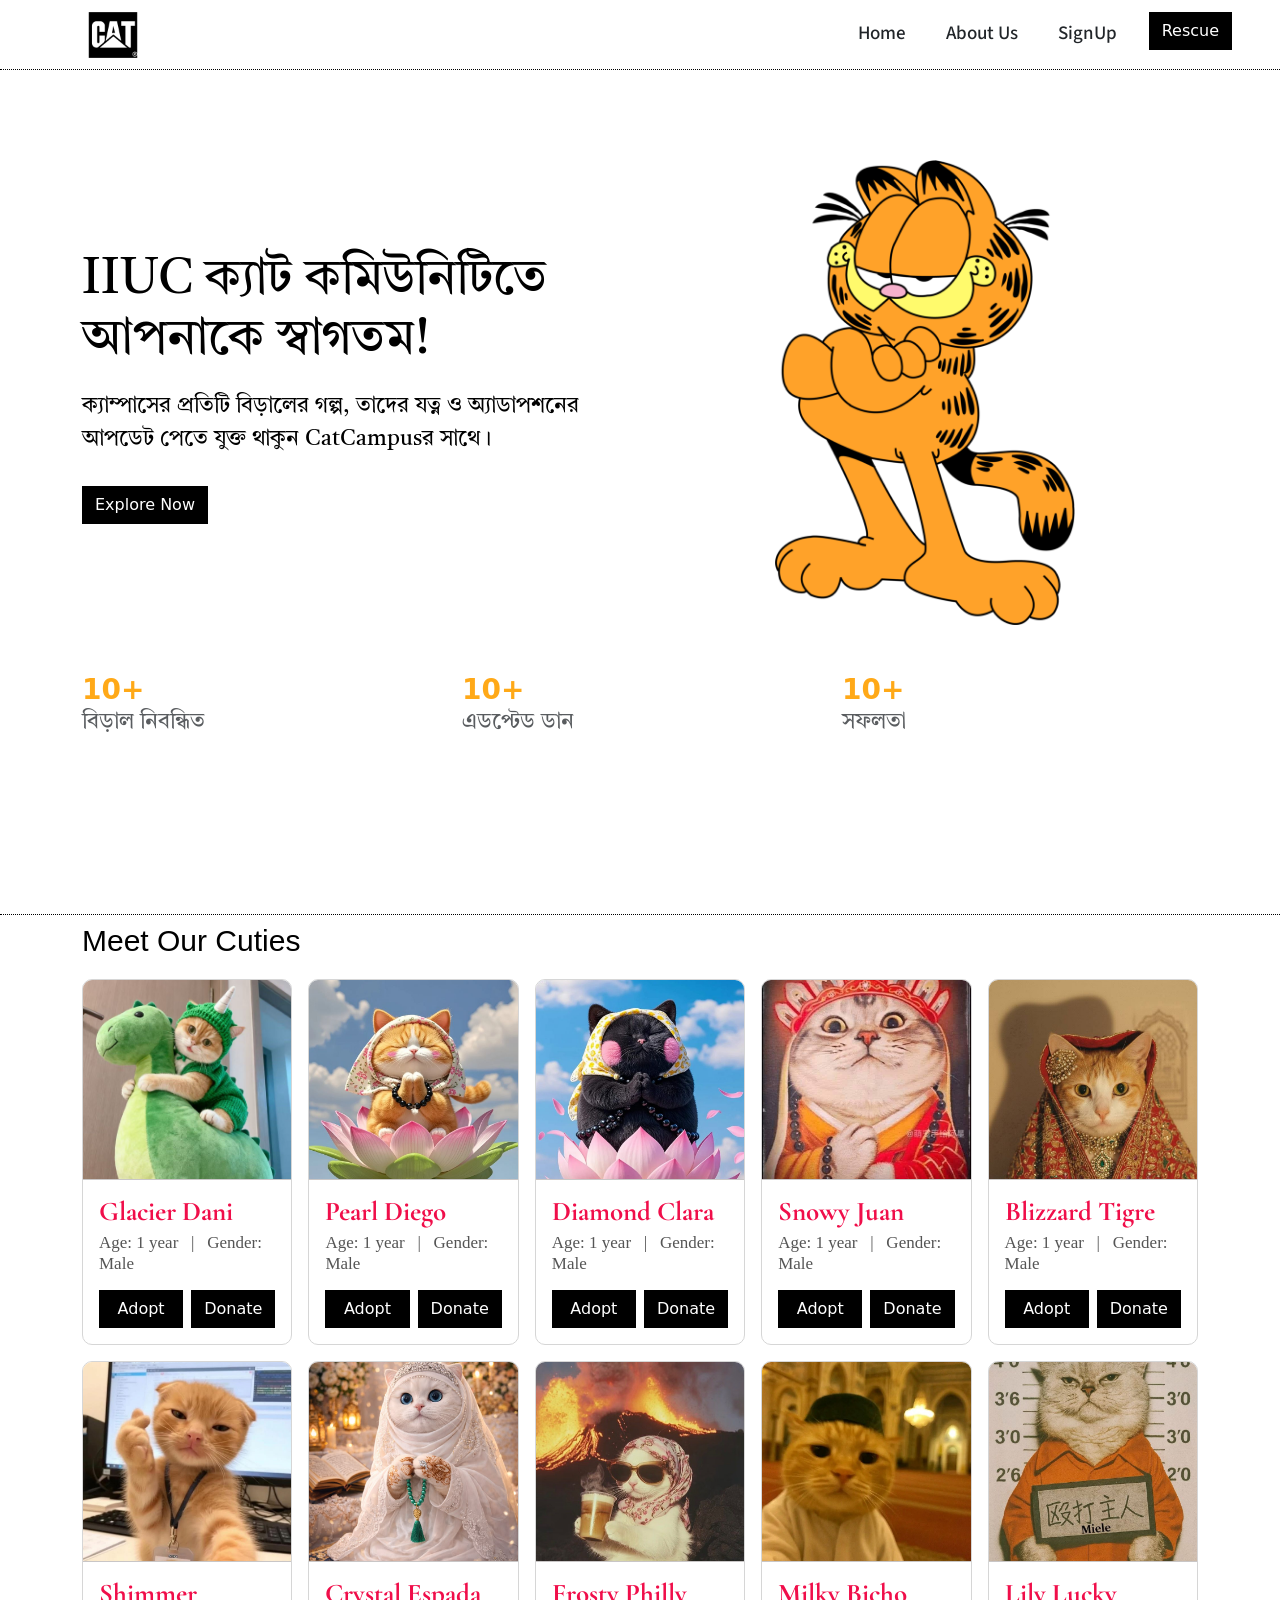
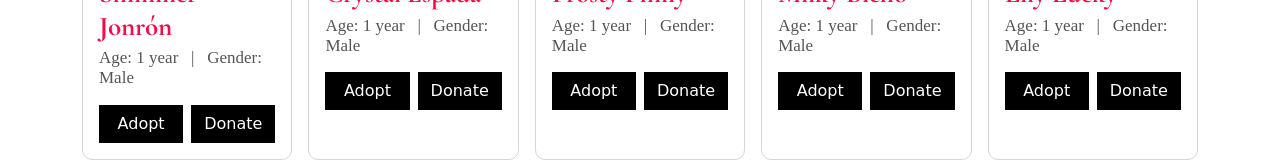
<file: index.html>
<!DOCTYPE html>
<html lang="en">
 <head>
  <meta charset="utf-8"/>
  <meta content="width=device-width, initial-scale=1.0" name="viewport"/>
  <title>CatCampus</title>
  <link href="https://cdnjs.cloudflare.com/ajax/libs/bootstrap/5.3.3/css/bootstrap.min.css" rel="stylesheet"/>
  <link href="style.css" rel="stylesheet"/>
  <link href="https://fonts.googleapis.com" rel="preconnect"/>
  <link crossorigin="" href="https://fonts.gstatic.com" rel="preconnect"/>
  <link href="https://fonts.googleapis.com/css2?family=Libre+Baskerville:ital,wght@0,400..700;1,400..700&amp;display=swap" rel="stylesheet"/>
  <link href="https://fonts.googleapis.com/css2?family=Libre+Baskerville:ital,wght@0,400..700;1,400..700&amp;family=Source+Sans+3:ital,wght@0,200..900;1,200..900&amp;display=swap" rel="stylesheet"/>
  <link href="https://fonts.googleapis.com/css2?family=Dancing+Script:wght@400..700&amp;family=Libre+Baskerville:ital,wght@0,400..700;1,400..700&amp;family=Source+Sans+3:ital,wght@0,200..900;1,200..900&amp;display=swap" rel="stylesheet"/>
  <link href="https://fonts.googleapis.com/css2?family=Tiro+Bangla:ital@0;1&display=swap" rel="stylesheet">
  <link href="https://fonts.googleapis.com/css2?family=Cormorant+Garamond:wght@500;600;700&display=swap" rel="stylesheet">
  <link href="https://fonts.googleapis.com/css2?family=Hind+Siliguri:wght@300;400;500;600;700&display=swap" rel="stylesheet">
</head>
 
 
 <body>
  <nav class="navbar navbar-expand-lg" style="background-color: #ffffff;">
    <div class="container-fluid px-5">
      <a class="navbar-brand" href="index.html">
        <img src="logo4.png" style="height:50px;width:auto;">
      </a>
      <button class="navbar-toggler" type="button" data-bs-toggle="collapse" data-bs-target="#navbarNav" aria-controls="navbarNav" aria-expanded="false" aria-label="Toggle navigation">
      <span class="navbar-toggler-icon"></span>
      </button>
  
   <div class="collapse navbar-collapse" id="navbarNav">
        <ul class="navbar-nav ms-auto gap-4">
          <li class="nav-item">
            <a class="nav-link active text-dark" aria-current="page" href="index.html">Home</a>
          </li>
  
          <li class="nav-item">
            <a class="nav-link text-dark" href="aboutus.html">About Us</a>
          </li>
          <li class="nav-item">
            <a class="nav-link text-dark" href="signup.html">SignUp</a>
          </li>
  
          <li class="nav-item">
            <a class="btn btn-danger" href="rescue.html">Rescue</a>
          </li>
        </ul>
      </div>
    </div>
  </nav>
  <section class="hero">
    <div class="container">
      

      <div class="row align-items-center">
        <div class="col-6">
          <h1 class="hero-title">IIUC ক্যাট কমিউনিটিতে আপনাকে স্বাগতম!</h1>
          <p>ক্যাম্পাসের প্রতিটি বিড়ালের গল্প, তাদের যত্ন ও অ্যাডাপশনের আপডেট পেতে যুক্ত থাকুন CatCampusর সাথে।</p>
          <a class="btn btn-danger" href="#cat-section"> Explore Now </a>
        </div>
        <div class="col-6">
          <img alt="Cat" class="hero-img img-fluid" src="bilai.png"/>
        </div>
      </div>
  

      <div class="row text-start mt-5">
        <div class="col-4">
          <h3 class="fw-bold mb-0" style="color: rgb(255, 169, 24);">10+</h3>
          <p class="text-muted small">বিড়াল নিবন্ধিত</p>
        </div>
        <div class="col-4">
          <h3 class="fw-bold mb-0" style="color: rgb(255, 169, 24);">10+</h3>
          <p class="text-muted small">এডপ্টেড ডান</p>
        </div>
        <div class="col-4">
          <h3 class="fw-bold mb-0" style="color: rgb(255, 169, 24);">10+</h3>
          <p class="text-muted small">সফলতা</p>
        </div>
      </div>
  
    </div> 
  </section>

 
<section class="cat-section" id="cat-section">

<div class="container">
<h2 class="text-start">Meet Our Cuties</h2>  
<div class="row row-cols-1 row-cols-md-5 g-3">

<div class="col">
<div class="card cat-card h-100">
    <img alt="Poppy" class="card-img-top" src="cat1.jpg"/>
    <div class="card-body">
    <h5 class="card-title">Glacier Dani</h5>
    <p class="card-text">Age: 1 year&nbsp;&nbsp;&nbsp;|&nbsp;&nbsp;&nbsp;Gender: Male</p>
    <div class="d-flex gap-2 mt-3">
      <a class="btn adopt-btn flex-fill" href="adopt.html">Adopt</a>
      <a class="btn donate-btn flex-fill" href="donate.html">Donate</a>
    </div>
    </div>
</div>
</div>

<div class="col">
<div class="card cat-card h-100">
    <img alt="Poppy" class="card-img-top" src="cat2.jpg"/>
    <div class="card-body">
    <h5 class="card-title">Pearl Diego</h5>
    <p class="card-text">Age: 1 year&nbsp;&nbsp;&nbsp;|&nbsp;&nbsp;&nbsp;Gender: Male</p>
    <div class="d-flex gap-2 mt-3">
      <a class="btn adopt-btn flex-fill" href="adopt.html">Adopt</a>
      <a class="btn donate-btn flex-fill" href="donate.html">Donate</a>
    </div>
    </div>
</div>
</div>

<div class="col">
<div class="card cat-card h-100">
    <img alt="Poppy" class="card-img-top" src="cat3.jpg"/>
    <div class="card-body">
    <h5 class="card-title">Diamond Clara</h5>
    <p class="card-text">Age: 1 year&nbsp;&nbsp;&nbsp;|&nbsp;&nbsp;&nbsp;Gender: Male</p>
    <div class="d-flex gap-2 mt-3">
      <a class="btn adopt-btn flex-fill" href="adopt.html">Adopt</a>
      <a class="btn donate-btn flex-fill" href="donate.html">Donate</a>
    </div>
    </div>
</div>
</div>

<div class="col">
<div class="card cat-card h-100">
    <img alt="Poppy" class="card-img-top" src="cat4.jpg"/>
    <div class="card-body">
    <h5 class="card-title">Snowy Juan</h5>
    <p class="card-text">Age: 1 year&nbsp;&nbsp;&nbsp;|&nbsp;&nbsp;&nbsp;Gender: Male</p>
    <div class="d-flex gap-2 mt-3">
      <a class="btn adopt-btn flex-fill" href="adopt.html">Adopt</a>
      <a class="btn donate-btn flex-fill" href="donate.html">Donate</a>
    </div>
    </div>
</div>
</div>

<div class="col">
<div class="card cat-card h-100">
    <img alt="Poppy" class="card-img-top" src="cat5.jpg"/>
    <div class="card-body">
    <h5 class="card-title">Blizzard Tigre</h5>
    <p class="card-text">Age: 1 year&nbsp;&nbsp;&nbsp;|&nbsp;&nbsp;&nbsp;Gender: Male</p>
    <div class="d-flex gap-2 mt-3">
      <a class="btn adopt-btn flex-fill" href="adopt.html">Adopt</a>
      <a class="btn donate-btn flex-fill" href="donate.html">Donate</a>
    </div>
    </div>
</div>
</div>

<div class="col">
<div class="card cat-card h-100">
    <img alt="Poppy" class="card-img-top" src="cat6.jpg"/>
    <div class="card-body">
    <h5 class="card-title">Shimmer Jonrón</h5>
    <p class="card-text">Age: 1 year&nbsp;&nbsp;&nbsp;|&nbsp;&nbsp;&nbsp;Gender: Male</p>
    <div class="d-flex gap-2 mt-3">
      <a class="btn adopt-btn flex-fill" href="adopt.html">Adopt</a>
      <a class="btn donate-btn flex-fill" href="donate.html">Donate</a>
    </div>
    </div>
</div>
</div>

<div class="col">
<div class="card cat-card h-100">
    <img alt="Poppy" class="card-img-top" src="cat7.jpg"/>
    <div class="card-body">
    <h5 class="card-title">Crystal Espada</h5>
    <p class="card-text">Age: 1 year&nbsp;&nbsp;&nbsp;|&nbsp;&nbsp;&nbsp;Gender: Male</p>
    <div class="d-flex gap-2 mt-3">
      <a class="btn adopt-btn flex-fill" href="adopt.html">Adopt</a>
      <a class="btn donate-btn flex-fill" href="donate.html">Donate</a>
    </div>
    </div>
</div>
</div>

<div class="col">
<div class="card cat-card h-100">
    <img alt="Poppy" class="card-img-top" src="cat8.jpg"/>
    <div class="card-body">
    <h5 class="card-title">Frosty Philly</h5>
    <p class="card-text">Age: 1 year&nbsp;&nbsp;&nbsp;|&nbsp;&nbsp;&nbsp;Gender: Male</p>
    <div class="d-flex gap-2 mt-3">
      <a class="btn adopt-btn flex-fill" href="adopt.html">Adopt</a>
      <a class="btn donate-btn flex-fill" href="donate.html">Donate</a>
    </div>
    </div>
</div>
</div>

<div class="col">
<div class="card cat-card h-100">
    <img alt="Poppy" class="card-img-top" src="cat9.jpg"/>
    <div class="card-body">
    <h5 class="card-title">Milky Bicho</h5>
    <p class="card-text">Age: 1 year&nbsp;&nbsp;&nbsp;|&nbsp;&nbsp;&nbsp;Gender: Male</p>
    <div class="d-flex gap-2 mt-3">
      <a class="btn adopt-btn flex-fill" href="adopt.html">Adopt</a>
      <a class="btn donate-btn flex-fill" href="donate.html">Donate</a>
    </div>
    </div>
</div>
</div>

<div class="col">
<div class="card cat-card h-100">
    <img alt="Poppy" class="card-img-top" src="cat10.jpg"/>
    <div class="card-body">
    <h5 class="card-title">Lily Lucky</h5>
    <p class="card-text">Age: 1 year&nbsp;&nbsp;&nbsp;|&nbsp;&nbsp;&nbsp;Gender: Male</p>
    <div class="d-flex gap-2 mt-3">
      <a class="btn adopt-btn flex-fill" href="adopt.html">Adopt</a>
      <a class="btn donate-btn flex-fill" href="donate.html">Donate</a>
    </div>
    </div>
</div>
</div>

</div>
</div>
</section>


<script src="https://cdnjs.cloudflare.com/ajax/libs/bootstrap/5.3.3/js/bootstrap.bundle.min.js"></script>
</body>
</html>
</file>
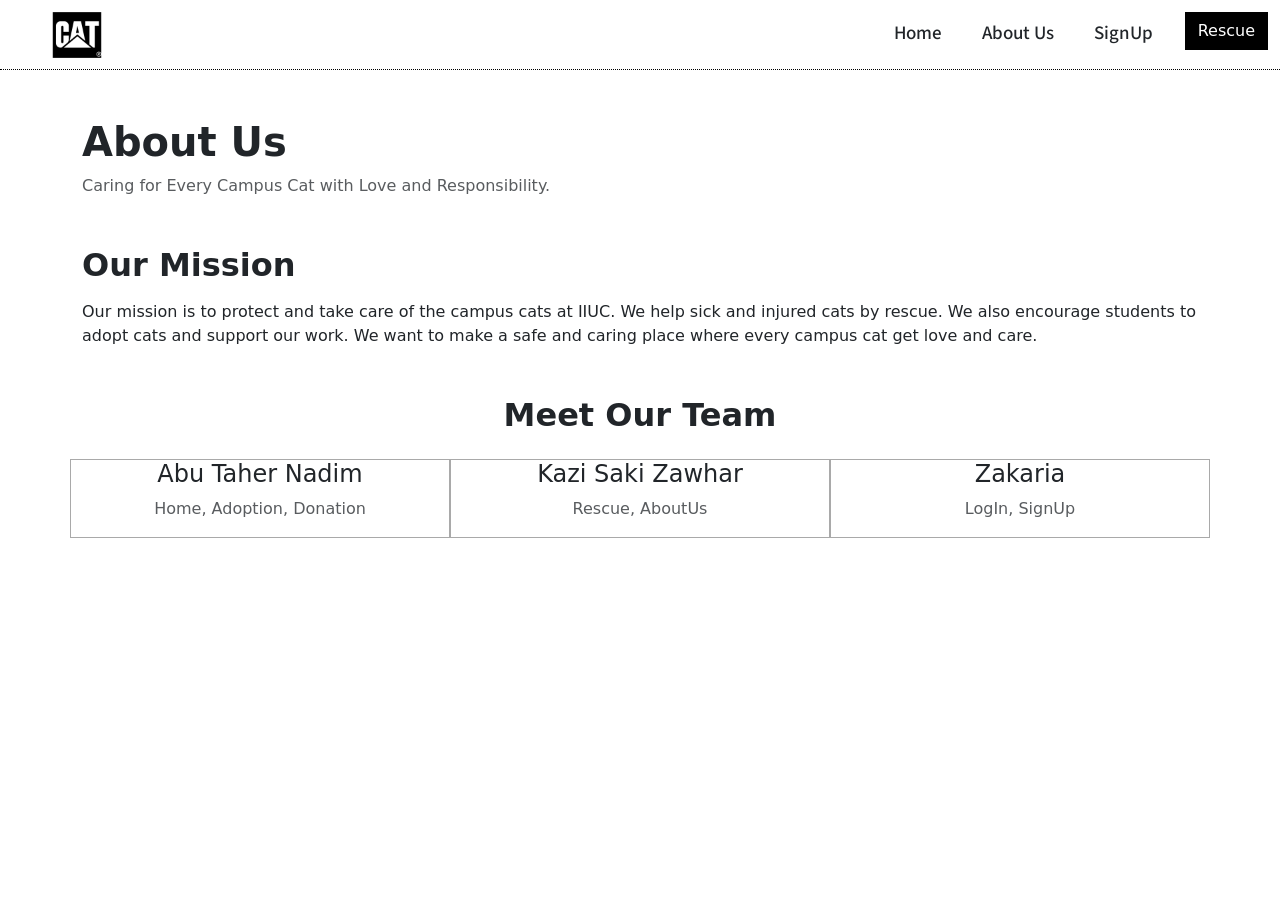
<file: aboutus.html>
<!DOCTYPE html>
<html lang="en">
<head>
  <meta charset="UTF-8">
  <meta name="viewport" content="width=device-width, initial-scale=1.0">
  <title>CatCampus</title>

  <link href="https://cdnjs.cloudflare.com/ajax/libs/bootstrap/5.3.3/css/bootstrap.min.css" rel="stylesheet">

  <link href="style.css" rel="stylesheet">
  <link rel="preconnect" href="https://fonts.googleapis.com">
<link rel="preconnect" href="https://fonts.gstatic.com" crossorigin>
<link href="https://fonts.googleapis.com/css2?family=Libre+Baskerville:ital,wght@0,400..700;1,400..700&display=swap" rel="stylesheet">
<link href="https://fonts.googleapis.com/css2?family=Libre+Baskerville:ital,wght@0,400..700;1,400..700&family=Source+Sans+3:ital,wght@0,200..900;1,200..900&display=swap" rel="stylesheet">
<link href="https://fonts.googleapis.com/css2?family=Dancing+Script:wght@400..700&family=Libre+Baskerville:ital,wght@0,400..700;1,400..700&family=Source+Sans+3:ital,wght@0,200..900;1,200..900&display=swap" rel="stylesheet">
</head>
<body>

  <nav class="navbar navbar-expand-lg" style="background-color: #ffffff;">
    <div class="container-fluid">
      <a class="navbar-brand" href="index.html">
        <img src="logo4.png" style="height:50px;width:auto;">
      </a>
      <button class="navbar-toggler" type="button" data-bs-toggle="collapse" data-bs-target="#navbarNav" aria-controls="navbarNav" aria-expanded="false" aria-label="Toggle navigation">
      <span class="navbar-toggler-icon"></span>
      </button>
  
   <div class="collapse navbar-collapse" id="navbarNav">
        <ul class="navbar-nav ms-auto gap-4">
          <li class="nav-item">
            <a class="nav-link active text-dark" aria-current="page" href="index.html">Home</a>
          </li>
  
          <li class="nav-item">
            <a class="nav-link text-dark" href="aboutus.html">About Us</a>
          </li>
          <li class="nav-item">
            <a class="nav-link text-dark" href="signup.html">SignUp</a>
          </li>
  
          <li class="nav-item">
            <a class="btn btn-danger" href="rescue.html">Rescue</a>
          </li>
        </ul>
      </div>
    </div>
  </nav>
  <section class="container py-5">

    <div class="text-start mb-5">
        <h1 class="fw-bold">About Us</h1>
        <p class="text-muted">
            Caring for Every Campus Cat with Love and Responsibility.
        </p>
    </div>

    <div class="mb-5">
        <h2 class="fw-bold mb-3">Our Mission</h2>
        <p>
            Our mission is to protect and take care of the campus cats at IIUC. We help sick and injured cats by rescue. We also encourage students to adopt cats and support our work. We want to make a safe and caring place where every campus cat get love and care.
        </p>
    </div>

    <div>
        <h2 class="fw-bold text-center mb-4">Meet Our Team</h2>

        <div class="row justify-content-center g-4">

            <div class="col-md-4 text-center" style="border: 1px solid #A9A9A9;">
                
                    <h4>Abu Taher Nadim</h4>
                    <p class="text-muted">Home, Adoption, Donation</p>
                
            </div>

            <div class="col-md-4 text-center" style="border: 1px solid #A9A9A9;">
                
                    <h4>Kazi Saki Zawhar</h4>
                    <p class="text-muted">Rescue, AboutUs </p>
            </div>

            <div class="col-md-4 text-center"style="border: 1px solid #A9A9A9;" >
               
                    <h4>Zakaria</h4>
                    <p class="text-muted">LogIn, SignUp</p>
                
            </div>

        </div>
    </div>

</section>


  <script src="https://cdnjs.cloudflare.com/ajax/libs/bootstrap/5.3.3/js/bootstrap.bundle.min.js"></script>
</body>
</html>
</file>
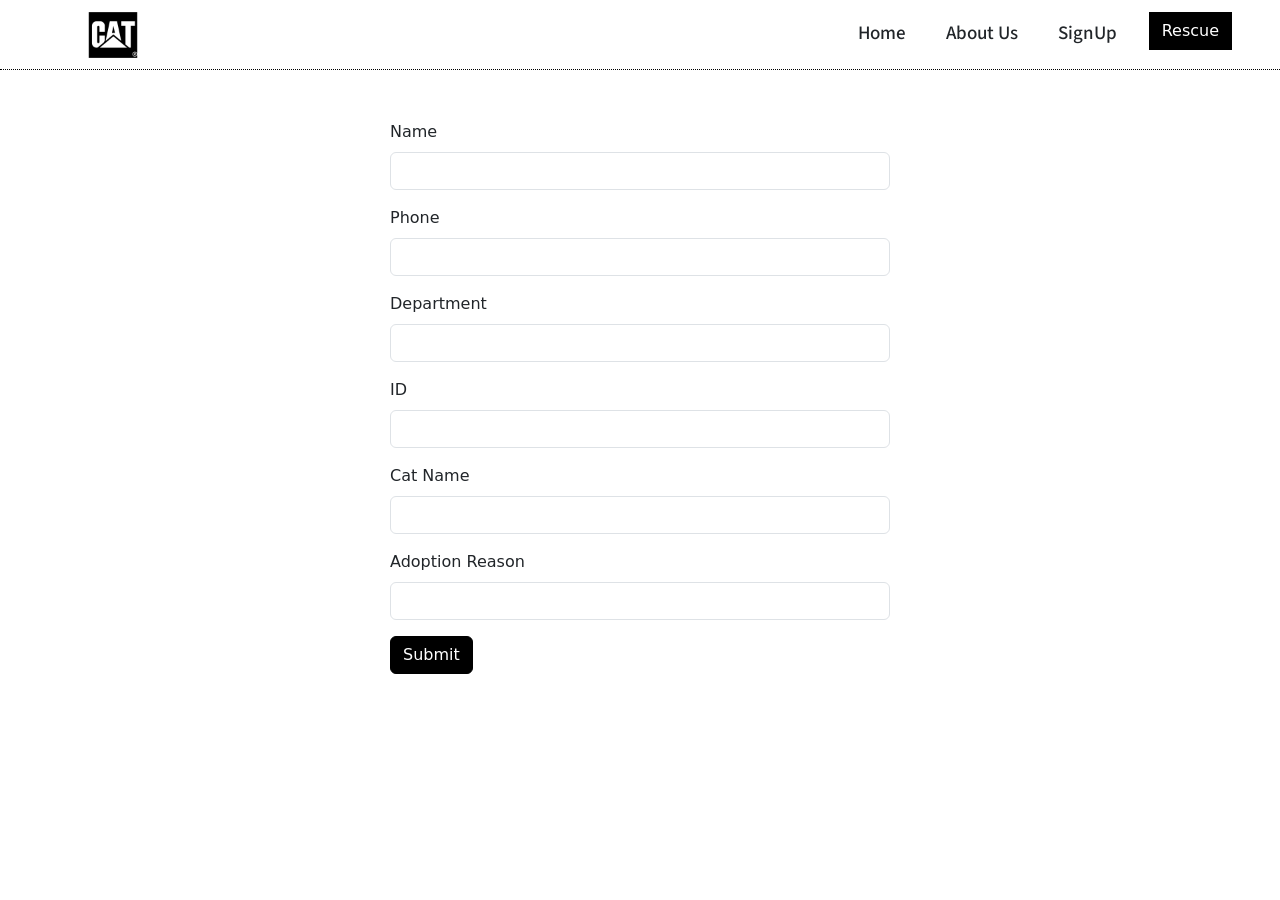
<file: adopt.html>
<!DOCTYPE html>
<html lang="en">
<head>
  <meta charset="UTF-8">
  <meta name="viewport" content="width=device-width, initial-scale=1.0">
  <title>CatCampus</title>

  <link href="https://cdnjs.cloudflare.com/ajax/libs/bootstrap/5.3.3/css/bootstrap.min.css" rel="stylesheet">

  <link href="style.css" rel="stylesheet">
  <link rel="preconnect" href="https://fonts.googleapis.com">
<link rel="preconnect" href="https://fonts.gstatic.com" crossorigin>
<link href="https://fonts.googleapis.com/css2?family=Libre+Baskerville:ital,wght@0,400..700;1,400..700&display=swap" rel="stylesheet">
<link href="https://fonts.googleapis.com/css2?family=Libre+Baskerville:ital,wght@0,400..700;1,400..700&family=Source+Sans+3:ital,wght@0,200..900;1,200..900&display=swap" rel="stylesheet">
<link href="https://fonts.googleapis.com/css2?family=Dancing+Script:wght@400..700&family=Libre+Baskerville:ital,wght@0,400..700;1,400..700&family=Source+Sans+3:ital,wght@0,200..900;1,200..900&display=swap" rel="stylesheet">
</head>
<body>

  <nav class="navbar navbar-expand-lg" style="background-color: #ffffff;">
    <div class="container-fluid px-5">
      <a class="navbar-brand" href="index.html">
        <img src="logo4.png" style="height:50px;width:auto;">
      </a>
      <button class="navbar-toggler" type="button" data-bs-toggle="collapse" data-bs-target="#navbarNav" aria-controls="navbarNav" aria-expanded="false" aria-label="Toggle navigation">
      <span class="navbar-toggler-icon"></span>
      </button>
  
   <div class="collapse navbar-collapse" id="navbarNav">
        <ul class="navbar-nav ms-auto gap-4">
          <li class="nav-item">
            <a class="nav-link active text-dark" aria-current="page" href="index.html">Home</a>
          </li>
  
          <li class="nav-item">
            <a class="nav-link text-dark" href="aboutus.html">About Us</a>
          </li>
          <li class="nav-item">
            <a class="nav-link text-dark" href="signup.html">SignUp</a>
          </li>
  
          <li class="nav-item">
            <a class="btn btn-danger" href="rescue.html">Rescue</a>
          </li>
        </ul>
      </div>
    </div>
  </nav>
<form class="adopt-form">
    <div class="mb-3">
      <label for="name" class="form-label">Name</label>
      <input type="text" class="form-control" id="name">
    </div>
    <div class="mb-3">
      <label for="phone" class="form-label">Phone</label>
      <input type="text" class="form-control" id="phone">
    </div>
    <div class="mb-3">
      <label for="department" class="form-label">Department</label>
      <input type="text" class="form-control" id="department">
    </div>
    <div class="mb-3">
      <label for="stId" class="form-label">ID</label>
      <input type="text" class="form-control" id="stId">
    </div>
    <div class="mb-3">
        <label for="catn" class="form-label">Cat Name</label>
        <input type="text" class="form-control" id="catn">
      </div>
    <div class="mb-3">
      <label for="whyAdopt" class="form-label">Adoption Reason</label>
      <input type="text" class="form-control" id="whyAdopt">
    </div>
    <button type="button" onclick="submitForm()" class="btn btn-submit">Submit</button>
    <h2 id="outputMessage"></h2>
  </form>
  <script>
      function submitForm(){

let name = document.getElementById("name").value.trim();
let phone = document.getElementById("phone").value.trim();
let department = document.getElementById("department").value.trim();
let empId = document.getElementById("stId").value.trim();
let catn = document.getElementById("catn").value.trim();
let whyAdopt = document.getElementById("whyAdopt").value.trim();

if(name === "" || phone === "" || department === "" || empId === "" || catn === "" || whyAdopt === ""){

    document.getElementById("outputMessage").innerText =
    "Please fill all the fields!!";

    return;
}

let adoption = {
    name: name,
    phone: phone,
    department: department,
    studentId: empId,
    catName: catn,
    reason: whyAdopt
};

let adoptions = localStorage.getItem("adoptions");

if(adoptions == null){
    adoptions = [];
}else{
    adoptions = JSON.parse(adoptions);
}

adoptions.push(adoption);

localStorage.setItem("adoptions", JSON.stringify(adoptions));

document.getElementById("outputMessage").innerText =
"Application submitted successfully!";

document.getElementById("name").value = "";
document.getElementById("phone").value = "";
document.getElementById("department").value = "";
document.getElementById("stId").value = "";
document.getElementById("catn").value = "";
document.getElementById("whyAdopt").value = "";
}
  </script>
  <script src="https://cdn.jsdelivr.net/npm/bootstrap@5.0.2/dist/js/bootstrap.bundle.min.js"></script>
  </body>
  </html>
</file>
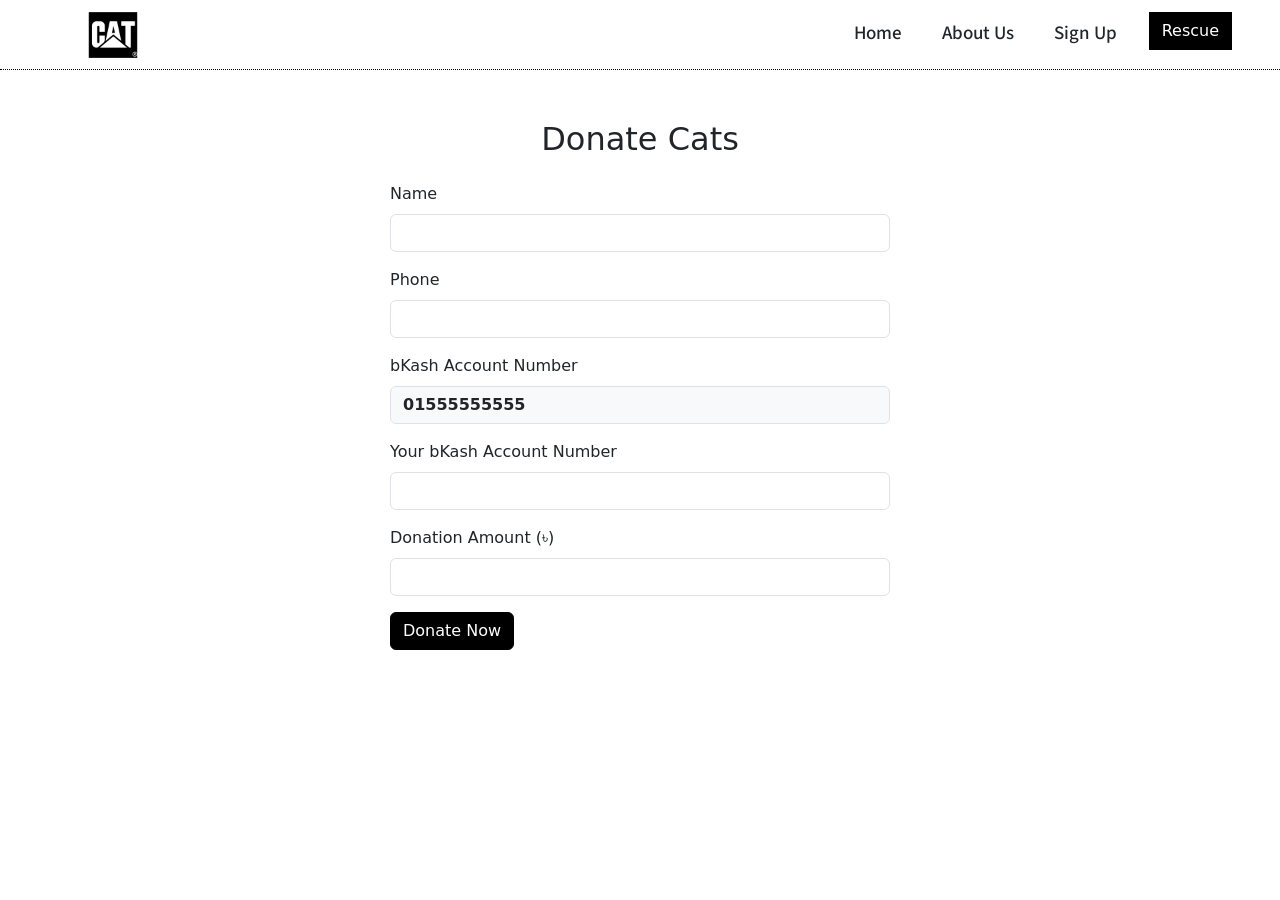
<file: donate.html>
<!DOCTYPE html>
<html lang="en">
<head>
    <meta charset="UTF-8">
    <meta name="viewport" content="width=device-width, initial-scale=1.0">
    <title>CatCampus</title>
    <link href="https://cdnjs.cloudflare.com/ajax/libs/bootstrap/5.3.3/css/bootstrap.min.css" rel="stylesheet">
    <link href="style.css" rel="stylesheet">
    <link rel="preconnect" href="https://fonts.googleapis.com">
    <link rel="preconnect" href="https://fonts.gstatic.com" crossorigin>
    <link href="https://fonts.googleapis.com/css2?family=Libre+Baskerville:wght@400;700&display=swap" rel="stylesheet">
    <link href="https://fonts.googleapis.com/css2?family=Source+Sans+3:wght@200..900&display=swap" rel="stylesheet">
</head>

<body>

<nav class="navbar navbar-expand-lg" style="background-color:#ffffff;">
    <div class="container-fluid px-5">

        <a class="navbar-brand" href="index.html">
            <img src="logo4.png" style="height:50px;width:auto;">
        </a>

        <button class="navbar-toggler" type="button"
                data-bs-toggle="collapse"
                data-bs-target="#navbarNav">

            <span class="navbar-toggler-icon"></span>

        </button>

        <div class="collapse navbar-collapse" id="navbarNav">

            <ul class="navbar-nav ms-auto gap-4">

                <li class="nav-item">
                    <a class="nav-link text-dark" href="index.html">Home</a>
                </li>

                <li class="nav-item">
                    <a class="nav-link text-dark" href="aboutus.html">About Us</a>
                </li>

                <li class="nav-item">
                    <a class="nav-link text-dark" href="signup.html">Sign Up</a>
                </li>

                <li class="nav-item">
                    <a class="btn btn-danger" href="rescue.html">Rescue</a>
                </li>

            </ul>

        </div>

    </div>
</nav>

<form class="adopt-form">

    <h2 class="text-center mb-4">Donate Cats</h2>

    <div class="mb-3">
        <label for="name" class="form-label">Name</label>
        <input type="text" class="form-control" id="name">
    </div>

    <div class="mb-3">
        <label for="phone" class="form-label">Phone</label>
        <input type="text" class="form-control" id="phone">
    </div>

    <div class="mb-3">
        <label class="form-label">bKash Account Number</label>
        <div class="form-control bg-light">
            <strong>01555555555</strong>
        </div>
    </div>

    <div class="mb-3">
        <label for="accountNumber" class="form-label">
            Your bKash Account Number
        </label>
        <input type="text" class="form-control" id="accountNumber">
    </div>

    <div class="mb-3">
        <label for="amount" class="form-label">Donation Amount (৳)</label>
        <input type="number" class="form-control" id="amount">
    </div>

    <button
        type="button"
        onclick="submitForm()"
        class="btn btn-submit">

        Donate Now

    </button>

    <h2 id="outputMessage" class="mt-3 text-center"></h2>

</form>

<script>

function submitForm(){

    let name = document.getElementById("name").value.trim();
    let phone = document.getElementById("phone").value.trim();
    let accountNumber = document.getElementById("accountNumber").value.trim();
    let amount = document.getElementById("amount").value.trim();

    if(name === "" || phone === "" || accountNumber === "" || amount === ""){

        document.getElementById("outputMessage").innerText =
        "Please fill all the fields!!";

        return;
    }

    let donation = {

        name: name,
        phone: phone,
        accountNumber: accountNumber,
        amount: amount

    };

    let donations = localStorage.getItem("donations");

    if(donations == null){

        donations = [];

    }else{

        donations = JSON.parse(donations);

    }

    donations.push(donation);

    localStorage.setItem(
        "donations",
        JSON.stringify(donations)
    );

    document.getElementById("outputMessage").innerText =
    "Thank you " + name + ", your donation has been recorded!";

    document.getElementById("name").value = "";
    document.getElementById("phone").value = "";
    document.getElementById("accountNumber").value = "";
    document.getElementById("amount").value = "";

}

</script>

<script src="https://cdn.jsdelivr.net/npm/bootstrap@5.0.2/dist/js/bootstrap.bundle.min.js"></script>

</body>
</html>
</file>
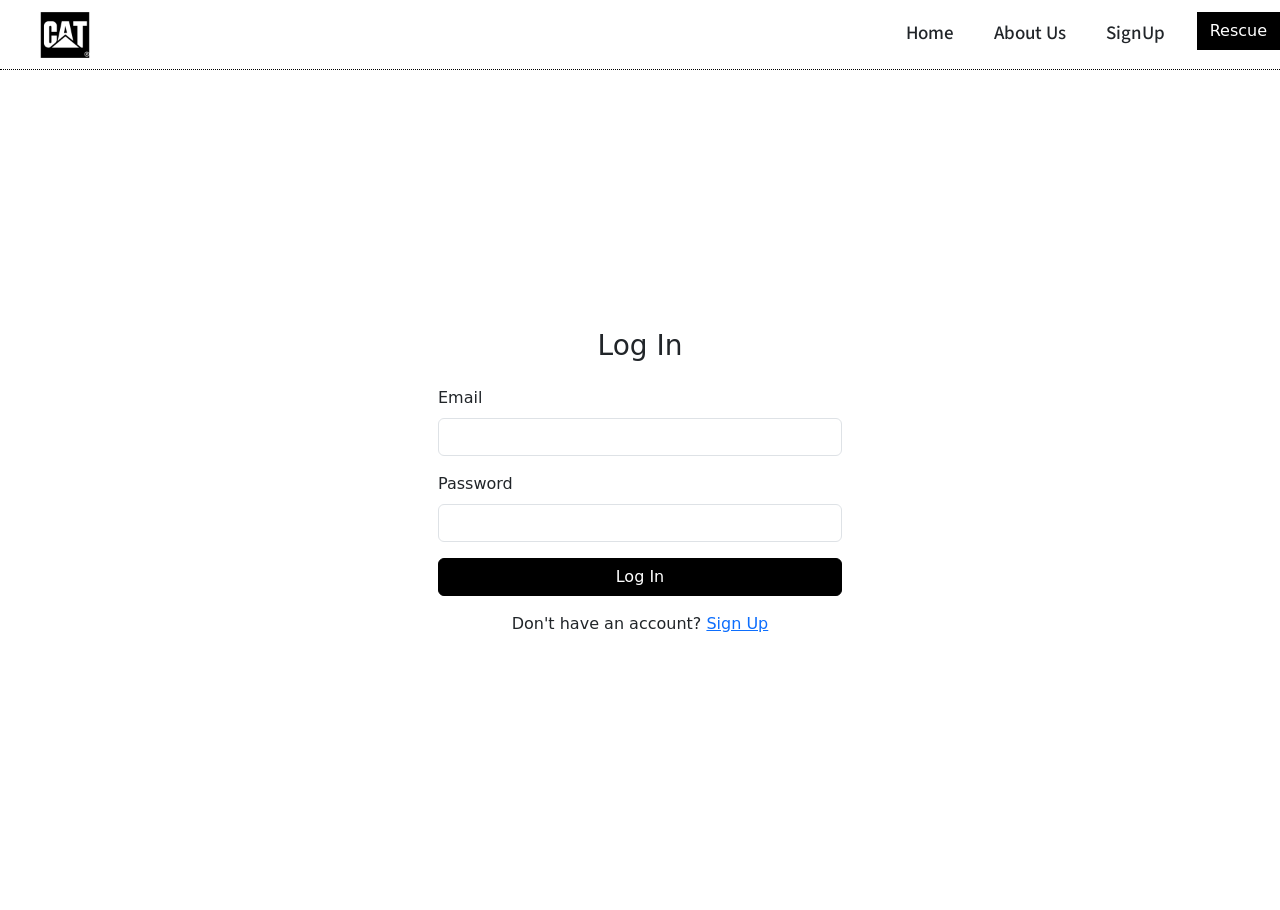
<file: login.html>
<!DOCTYPE html>
<html lang="en">
<head>
  <meta charset="UTF-8">
  <meta name="viewport" content="width=device-width, initial-scale=1.0">
  <title>CatCampus</title>

  <link href="https://cdnjs.cloudflare.com/ajax/libs/bootstrap/5.3.3/css/bootstrap.min.css" rel="stylesheet">

  <link href="style.css" rel="stylesheet">
  <link rel="preconnect" href="https://fonts.googleapis.com">
<link rel="preconnect" href="https://fonts.gstatic.com" crossorigin>
<link href="https://fonts.googleapis.com/css2?family=Libre+Baskerville:ital,wght@0,400..700;1,400..700&display=swap" rel="stylesheet">
<link href="https://fonts.googleapis.com/css2?family=Libre+Baskerville:ital,wght@0,400..700;1,400..700&family=Source+Sans+3:ital,wght@0,200..900;1,200..900&display=swap" rel="stylesheet">
<link href="https://fonts.googleapis.com/css2?family=Dancing+Script:wght@400..700&family=Libre+Baskerville:ital,wght@0,400..700;1,400..700&family=Source+Sans+3:ital,wght@0,200..900;1,200..900&display=swap" rel="stylesheet">
</head>
<body>

  <nav class="navbar navbar-expand-lg" style="background-color: #ffffff;">
    <div class="container-fluid px-0 lg-px-5">
      <a class="navbar-brand" href="index.html">
        <img src="logo4.png" style="height:50px;width:auto;">
      </a>
      <button class="navbar-toggler" type="button" data-bs-toggle="collapse" data-bs-target="#navbarNav" aria-controls="navbarNav" aria-expanded="false" aria-label="Toggle navigation">
      <span class="navbar-toggler-icon"></span>
      </button>
  
   <div class="collapse navbar-collapse" id="navbarNav">
        <ul class="navbar-nav ms-auto gap-4">
          <li class="nav-item">
            <a class="nav-link active text-dark" aria-current="page" href="index.html">Home</a>
          </li>
  
          <li class="nav-item">
            <a class="nav-link text-dark" href="aboutus.html">About Us</a>
          </li>
          <li class="nav-item">
            <a class="nav-link text-dark" href="signup.html">SignUp</a>
          </li>
  
          <li class="nav-item">
            <a class="btn btn-danger" href="rescue.html">Rescue</a>
          </li>
        </ul>
      </div>
    </div>
  </nav>

<div class="auth-page">
<form class="p-5">
  <h3 class="mb-4 text-center">Log In</h3>
  <div class="mb-3">
    <label for="email" class="form-label">Email</label>
    <input type="email" class="form-control" id="email">
  </div>
  <div class="mb-3">
    <label for="password" class="form-label">Password</label>
    <input type="password" class="form-control" id="password">
  </div>
  <button type="button" onclick="submitLogin()" class="btn btn-submit w-100">Log In</button>
  <p class="text-center mt-3 mb-0">Don't have an account? <a href="signup.html">Sign Up</a></p>
  <h2 id="outputMessage"></h2>
</form>
</div>
<script>
function submitLogin() {
    let email = document.getElementById("email").value;
    let password = document.getElementById("password").value;
    let savedEmail = "alphablack@gmail.com";
    let savedPassword = "1234";

    if (email === "" || password === "") {
        document.getElementById("outputMessage").innerText = "Please fill all the fields!!";
    }
    else if (email !== savedEmail) {
        document.getElementById("outputMessage").innerText = "Email not found!";
    }
    else if (password !== savedPassword) {
        document.getElementById("outputMessage").innerText = "Incorrect password!";
    }
    else {
        document.getElementById("outputMessage").innerText = "Welcome back!";
    }
}
</script>


  <script src="https://cdnjs.cloudflare.com/ajax/libs/bootstrap/5.3.3/js/bootstrap.bundle.min.js"></script>
</body>
</html>
</file>
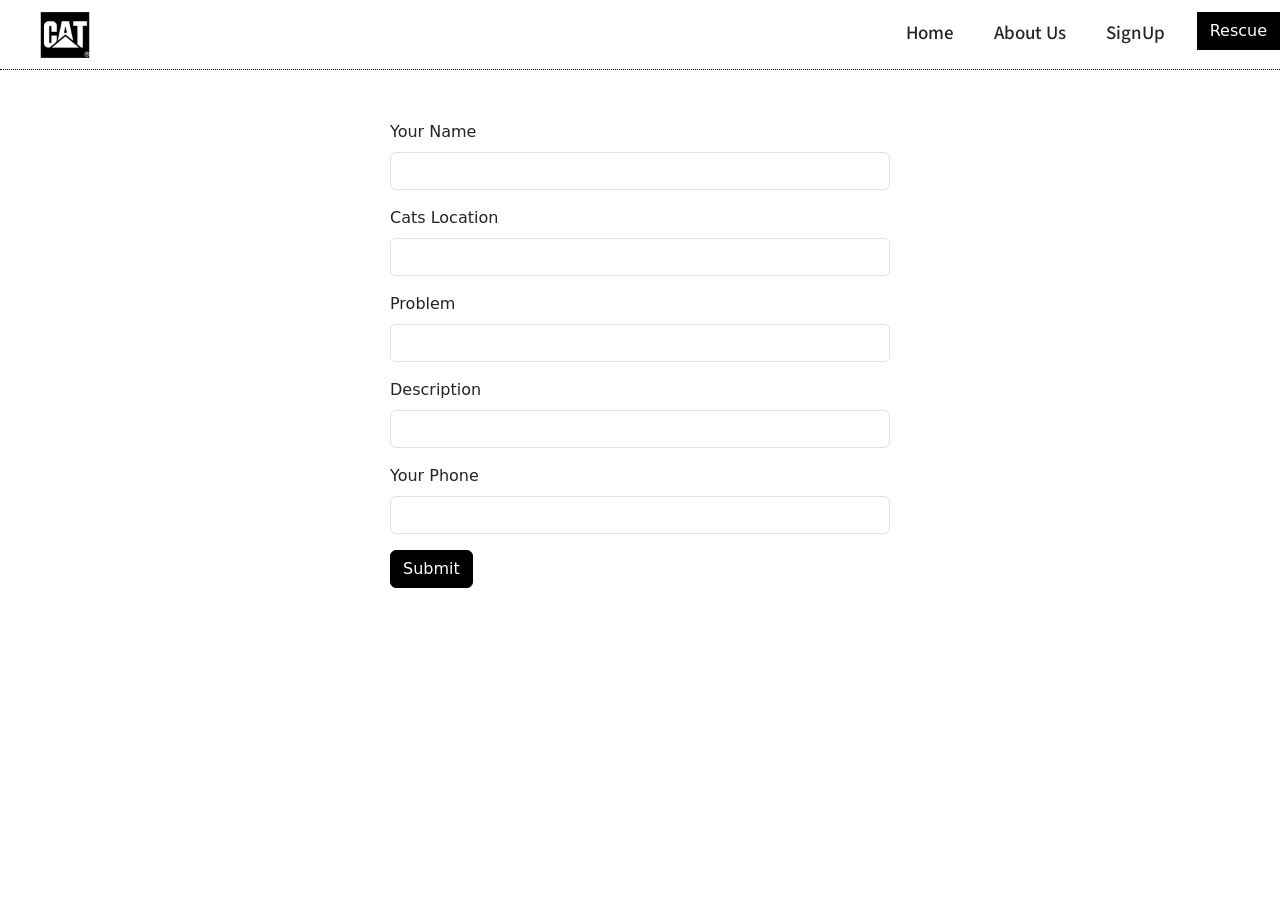
<file: rescue.html>
<!DOCTYPE html>
<html lang="en">
<head>
  <meta charset="UTF-8">
  <meta name="viewport" content="width=device-width, initial-scale=1.0">
  <title>CatCampus</title>

  <link href="https://cdnjs.cloudflare.com/ajax/libs/bootstrap/5.3.3/css/bootstrap.min.css" rel="stylesheet">

  <link href="style.css" rel="stylesheet">
  <link rel="preconnect" href="https://fonts.googleapis.com">
<link rel="preconnect" href="https://fonts.gstatic.com" crossorigin>
<link href="https://fonts.googleapis.com/css2?family=Libre+Baskerville:ital,wght@0,400..700;1,400..700&display=swap" rel="stylesheet">
<link href="https://fonts.googleapis.com/css2?family=Libre+Baskerville:ital,wght@0,400..700;1,400..700&family=Source+Sans+3:ital,wght@0,200..900;1,200..900&display=swap" rel="stylesheet">
<link href="https://fonts.googleapis.com/css2?family=Dancing+Script:wght@400..700&family=Libre+Baskerville:ital,wght@0,400..700;1,400..700&family=Source+Sans+3:ital,wght@0,200..900;1,200..900&display=swap" rel="stylesheet">
</head>
<body>

  <nav class="navbar navbar-expand-lg" style="background-color: #ffffff;">
    <div class="container-fluid px-0 lg-px-5">
      <a class="navbar-brand" href="index.html">
        <img src="logo4.png" style="height:50px;width:auto;">
      </a>
      <button class="navbar-toggler" type="button" data-bs-toggle="collapse" data-bs-target="#navbarNav" aria-controls="navbarNav" aria-expanded="false" aria-label="Toggle navigation">
      <span class="navbar-toggler-icon"></span>
      </button>
  
   <div class="collapse navbar-collapse" id="navbarNav">
        <ul class="navbar-nav ms-auto gap-4">
          <li class="nav-item">
            <a class="nav-link active text-dark" aria-current="page" href="index.html">Home</a>
          </li>
  
          <li class="nav-item">
            <a class="nav-link text-dark" href="aboutus.html">About Us</a>
          </li>
          <li class="nav-item">
            <a class="nav-link text-dark" href="signup.html">SignUp</a>
          </li>
  
          <li class="nav-item">
            <a class="btn btn-danger" href="rescue.html">Rescue</a>
          </li>
        </ul>
      </div>
    </div>
  </nav>
<form class="adopt-form">
    <div class="mb-3">
      <label for="name2" class="form-label">Your Name</label>
      <input type="text" class="form-control" id="name2">
    </div>
    <div class="mb-3">
      <label for="locat" class="form-label">Cats Location</label>
      <input type="text" class="form-control" id="locat">
    </div>
    <div class="mb-3">
      <label for="problem" class="form-label">Problem</label>
      <input type="text" class="form-control" id="problem">
    </div>
    <div class="mb-3">
      <label for="desc" class="form-label">Description</label>
      <input type="text" class="form-control" id="desc">
    </div>
    <div class="mb-3">
        <label for="phn" class="form-label">Your Phone</label>
        <input type="text" class="form-control" id="phn">
      </div>
    <button type="button" onclick="submitForm()" class="btn btn-submit">Submit</button>
    <h2 id="outputMessage"></h2>
  </form>
  <script>

function submitForm() {

    let name2 = document.getElementById("name2").value;
    let locat = document.getElementById("locat").value;
    let problem = document.getElementById("problem").value;
    let desc = document.getElementById("desc").value;
    let phn = document.getElementById("phn").value;

    if (name2 === "" || locat === "" || problem === "" || desc === "" || phn === "") {

        document.getElementById("outputMessage").innerText =
            "Please fill all the fields!";
        return;
    }

    document.getElementById("outputMessage").innerText =
        "Thank you " + name2 + ", your rescue request has been submitted!";


}


  </script>


<script src="https://cdn.jsdelivr.net/npm/bootstrap@5.0.2/dist/js/bootstrap.bundle.min.js"></script>
</body>
</html>
</file>
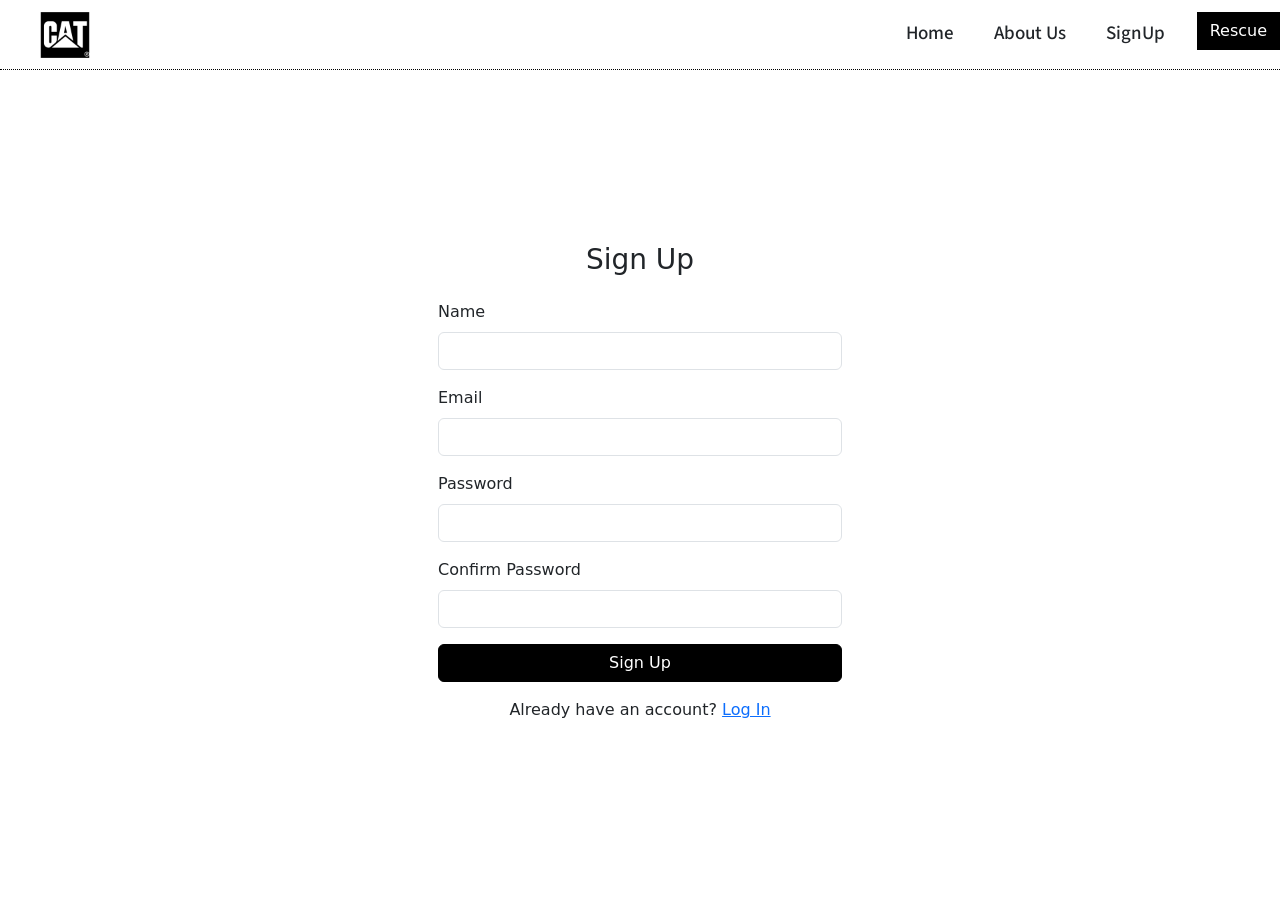
<file: signup.html>
<!DOCTYPE html>
<html lang="en">
<head>
  <meta charset="UTF-8">
  <meta name="viewport" content="width=device-width, initial-scale=1.0">
  <title>CatCampus</title>

  <link href="https://cdnjs.cloudflare.com/ajax/libs/bootstrap/5.3.3/css/bootstrap.min.css" rel="stylesheet">

  <link href="style.css" rel="stylesheet">
  <link rel="preconnect" href="https://fonts.googleapis.com">
<link rel="preconnect" href="https://fonts.gstatic.com" crossorigin>
<link href="https://fonts.googleapis.com/css2?family=Libre+Baskerville:ital,wght@0,400..700;1,400..700&display=swap" rel="stylesheet">
<link href="https://fonts.googleapis.com/css2?family=Libre+Baskerville:ital,wght@0,400..700;1,400..700&family=Source+Sans+3:ital,wght@0,200..900;1,200..900&display=swap" rel="stylesheet">
<link href="https://fonts.googleapis.com/css2?family=Dancing+Script:wght@400..700&family=Libre+Baskerville:ital,wght@0,400..700;1,400..700&family=Source+Sans+3:ital,wght@0,200..900;1,200..900&display=swap" rel="stylesheet">
</head>
<body>

  <nav class="navbar navbar-expand-lg" style="background-color: #ffffff;">
    <div class="container-fluid px-0 lg-px-5">
      <a class="navbar-brand" href="index.html">
        <img src="logo4.png" style="height:50px;width:auto;">
      </a>
      <button class="navbar-toggler" type="button" data-bs-toggle="collapse" data-bs-target="#navbarNav" aria-controls="navbarNav" aria-expanded="false" aria-label="Toggle navigation">
      <span class="navbar-toggler-icon"></span>
      </button>
  
   <div class="collapse navbar-collapse" id="navbarNav">
        <ul class="navbar-nav ms-auto gap-4">
          <li class="nav-item">
            <a class="nav-link active text-dark" aria-current="page" href="index.html">Home</a>
          </li>
  
          <li class="nav-item">
            <a class="nav-link text-dark" href="aboutus.html">About Us</a>
          </li>
          <li class="nav-item">
            <a class="nav-link text-dark" href="signup.html">SignUp</a>
          </li>
  
          <li class="nav-item">
            <a class="btn btn-danger" href="rescue.html">Rescue</a>
          </li>
        </ul>
      </div>
    </div>
  </nav>


<div class="auth-page">
<form class="p-5">
  <h3 class="mb-4 text-center">Sign Up</h3>
  <div class="mb-3">
    <label for="name" class="form-label">Name</label>
    <input type="text" class="form-control" id="name">
  </div>
  <div class="mb-3">
    <label for="email" class="form-label">Email</label>
    <input type="email" class="form-control" id="email">
  </div>
  <div class="mb-3">
    <label for="password" class="form-label">Password</label>
    <input type="password" class="form-control" id="password">
  </div>
  <div class="mb-3">
    <label for="confirmPassword" class="form-label">Confirm Password</label>
    <input type="password" class="form-control" id="confirmPassword">
  </div>
  <button type="button" onclick="submitSignup()" class="btn btn-submit w-100">Sign Up</button>
  <p class="text-center mt-3 mb-0">Already have an account? <a href="login.html">Log In</a></p>
  <h2 id="outputMessage"></h2>
</form>
</div>
<script>
    function submitSignup(){
        let name = document.getElementById("name").value;
        let email = document.getElementById("email").value;
        let password = document.getElementById("password").value;
        let confirmPassword = document.getElementById("confirmPassword").value;
 
        if (name === "" || email === "" || password === "" || confirmPassword === "") {
            document.getElementById("outputMessage").innerText = "Please fill all the fields!!";
        }
        else if (password !== confirmPassword) {
            document.getElementById("outputMessage").innerText = "Passwords do not match!!";
        }
        else {
            document.getElementById("outputMessage").innerText = "Welcome " + name + ", your account has been created!";
        }
    }
</script>


  <script src="https://cdnjs.cloudflare.com/ajax/libs/bootstrap/5.3.3/js/bootstrap.bundle.min.js"></script>
</body>
</html>
</file>
<file: style.css>
*{
    margin:0;
    padding:0;
    box-sizing: border-box;
}

body{
    background-color: #ffffff;
}
.hero{
    background: #ffffff;
    display: flex;
    align-items: flex-start;
    min-height: 85vh;
    margin-top:80px;
    border-bottom: 1.8px dotted #000000;
}

.hero-img{
    width: 70%;
    max-width: 300px;
    margin: 10px auto 0 auto; 
    display: block;
}

.hero-title{
    color: rgb(0, 0, 0);
    font-size: 50px;
    font-family: 'Tiro Bangla', sans-serif;
    margin-bottom: 20px;
}

.hero p{
    color: rgb(0, 0, 0);
    font-family: 'Tiro Bangla', sans-serif;
    font-size: 22px;
    margin-bottom: 30px;
}
.nav-link{
    font-size: 19px;
    font-family: "source sans 3", serif;
    font-weight: 500;
}

.navbar{
    height: 70px;
    padding: 0;
    border-bottom: 1.8px dotted #000000;
}
.navbar-brand{
    margin-left: 40px;
}

.btn-danger{
    background-color: #000000;
    border-radius: 0px;
    border-color: #000000;
}

.cat-section{
    padding: 8px 40px;
    background-color: #ffffff;
}

.cat-card{
    border:solid 0.5px #d6d6d6;
    border-radius: 10px;
    overflow: hidden;
    background: #ffffff;
}
.card-img-top{
    height: 200px;
    width: 100%;
    object-fit: cover;
    border-bottom: 0.5px solid #c9c6c6;
}

.card-title{
    font-size: 27px;
    font-weight: 700;
    font-family: 'Cormorant Garamond', serif;
    color: #f00e4a;
    margin-bottom: 5px;
}
.card-text{
    color: #555;
    margin-bottom: 5px;
    line-height: 1.2;
    font-size: 17px;
    font-family: 'Libre Baskerville ', serif;
}

.adopt-btn{
    width: 50%;
    background-color: #000;
    color: #fff;
    border-radius: 0px;
}

.donate-btn {
    width: 50%;
    background-color: #000000;
    color: #ffffff;
    border: 1px solid #000000;
    border-radius: 0px;
}

.cat-section h2{
    font-family:sans-serif;
    font-size: 30px;
    font-weight: 400;
    color: #000000;
    margin-bottom: 20px;
}

form {
    width: 100%;
    max-width: 500px;
    background-color: #ffffff;;
    border-radius: 10px;
}

.btn-submit {
    background-color: #000000;
    border-color: #000000;
    color: #ffffff;
}
#outputMessage {
    text-align: center;
    margin-top: 15px;
    font-family:serif;
    font-weight: 300;
    font-size:15px;
    color: green;
}
.adopt-form{    
        max-width: 500px;
        margin: 50px auto;
        width:100%
    }

.auth-page{
        min-height: calc(100vh - 60px);
        display: flex;
        align-items: center;
        justify-content: center;
        background: #ffffff;
    }
</file>
